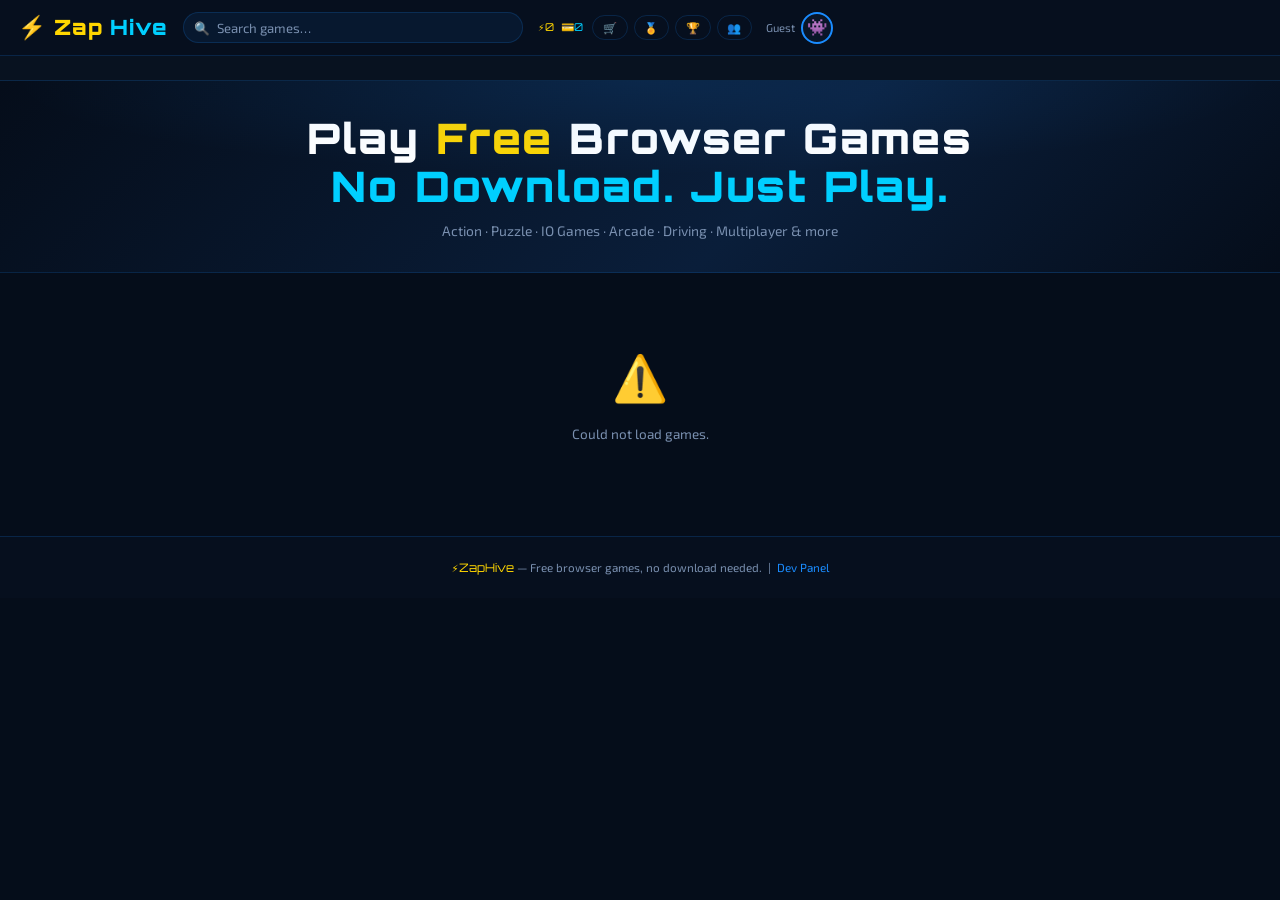
<file: index.html>
<!DOCTYPE html>
<html lang="en">
<head>
  <meta charset="UTF-8">
  <meta name="viewport" content="width=device-width, initial-scale=1.0">
  <meta name="description" content="ZapHive — Play free browser games.">
  <title>ZapHive — Free Browser Games</title>
  <link rel="stylesheet" href="style.css">
  <link rel="icon" href="data:image/svg+xml,<svg xmlns='http://www.w3.org/2000/svg' viewBox='0 0 100 100'><text y='.9em' font-size='90'>⚡</text></svg>">
</head>
<body>

  <nav id="top-nav">
    <div class="nav-logo">
      <span class="lightning">⚡</span>
      <span class="zap">Zap</span><span class="hive">Hive</span>
    </div>
    <div class="nav-search">
      <span class="search-icon">🔍</span>
      <input type="search" id="search-input" placeholder="Search games…" autocomplete="off" spellcheck="false">
    </div>
    <div style="display:flex;align-items:center;gap:0.4rem;flex-shrink:0">
      <!-- Currency -->
      <div id="nav-currency" style="display:flex;align-items:center;gap:0.5rem;margin-right:0.2rem">
        <span style="font-size:0.72rem;color:var(--accent-yellow);font-family:var(--font-display);white-space:nowrap">⚡<span id="nav-zap">0</span></span>
        <span style="font-size:0.72rem;color:#00cfff;font-family:var(--font-display);white-space:nowrap">💳<span id="nav-credits">0</span></span>
      </div>
      <!-- Store -->
      <button title="Store" onclick="if(window.ZapHiveCosmetics)window.ZapHiveCosmetics.openStore()"
        style="background:transparent;border:1px solid var(--border);border-radius:20px;color:var(--text-muted);font-size:0.75rem;padding:0.3rem 0.65rem;cursor:pointer;transition:all 0.18s"
        onmouseenter="this.style.borderColor='#00cfff';this.style.color='#00cfff'"
        onmouseleave="this.style.borderColor='var(--border)';this.style.color='var(--text-muted)'">🛒</button>
      <!-- Season LB -->
      <button title="Season Leaderboard" onclick="if(window.ZapHiveEvents)window.ZapHiveEvents.openSeasonLeaderboard()"
        style="background:transparent;border:1px solid var(--border);border-radius:20px;color:var(--text-muted);font-size:0.75rem;padding:0.3rem 0.65rem;cursor:pointer;transition:all 0.18s"
        onmouseenter="this.style.borderColor='var(--accent-yellow)';this.style.color='var(--accent-yellow)'"
        onmouseleave="this.style.borderColor='var(--border)';this.style.color='var(--text-muted)'">🏅</button>
      <!-- Leaderboard -->
      <button id="nav-lb-btn" title="Leaderboard" onclick="openLeaderboard()"
        style="background:transparent;border:1px solid var(--border);border-radius:20px;color:var(--text-muted);font-size:0.75rem;padding:0.3rem 0.65rem;cursor:pointer;transition:all 0.18s"
        onmouseenter="this.style.borderColor='var(--accent-yellow)';this.style.color='var(--accent-yellow)'"
        onmouseleave="this.style.borderColor='var(--border)';this.style.color='var(--text-muted)'">🏆</button>
      <!-- Friends -->
      <button id="nav-friends-btn" title="Friends" onclick="handleFriendsClick()"
        style="background:transparent;border:1px solid var(--border);border-radius:20px;color:var(--text-muted);font-size:0.75rem;padding:0.3rem 0.65rem;cursor:pointer;transition:all 0.18s"
        onmouseenter="this.style.borderColor='var(--accent-cyan)';this.style.color='var(--accent-cyan)'"
        onmouseleave="this.style.borderColor='var(--border)';this.style.color='var(--text-muted)'">👥</button>
      <!-- User -->
      <div id="nav-user-wrap" style="display:flex;align-items:center"></div>
    </div>
  </nav>

  <div id="cat-bar"><ul id="cat-list"></ul></div>

  <!-- Hero (replaced by event banner if event is active) -->
  <header id="hero">
    <h1>Play <span class="accent-y">Free</span> Browser Games<br><span class="accent-b">No Download. Just Play.</span></h1>
    <p>Action · Puzzle · IO Games · Arcade · Driving · Multiplayer &amp; more</p>
  </header>

  <main id="main-content">
    <div class="empty-state"><div class="icon">⚡</div><p>Loading games…</p></div>
  </main>

  <footer>
    <p><span class="logo-text">⚡ZapHive</span> — Free browser games, no download needed. &nbsp;|&nbsp; <a href="developer.html">Dev Panel</a></p>
  </footer>

  <!-- Leaderboard modal -->
  <div id="zh-leaderboard-modal" class="zh-hidden" style="position:fixed;inset:0;background:rgba(5,13,26,0.88);z-index:500;display:flex;align-items:center;justify-content:center;padding:1rem">
    <div style="background:var(--bg-card);border:1px solid var(--accent-blue);border-radius:12px;padding:1.5rem;max-width:360px;width:100%;max-height:85vh;overflow-y:auto">
      <div style="display:flex;justify-content:space-between;align-items:center;margin-bottom:1.2rem">
        <span style="font-family:var(--font-display);font-size:0.9rem;color:var(--accent-yellow)">🏆 LEADERBOARD</span>
        <button onclick="document.getElementById('zh-leaderboard-modal').classList.add('zh-hidden')" style="background:transparent;border:none;color:var(--text-muted);font-size:1.1rem;cursor:pointer">✕</button>
      </div>
      <div id="lb-content"><div style="text-align:center;color:var(--text-muted);padding:1.5rem">Loading…</div></div>
    </div>
  </div>

  <script src="auth.js"></script>
  <script src="cosmetics.js"></script>
  <script src="events.js"></script>
  <script src="friends.js"></script>
  <script src="main.js"></script>
  <script>
    function handleFriendsClick(){
      if(window.innerWidth<=768){ window.location.href='friends.html'; }
      else { if(window.ZapHiveFriends) window.ZapHiveFriends.openFriends(); else window.location.href='friends.html'; }
    }

    async function openLeaderboard(){
      const modal=document.getElementById('zh-leaderboard-modal');
      modal.classList.remove('zh-hidden');
      const DB_URL='https://zaphive-736c0-default-rtdb.firebaseio.com';
      const lbContent=document.getElementById('lb-content');
      lbContent.innerHTML='<div style="text-align:center;color:var(--text-muted);padding:1.5rem">Loading…</div>';
      modal.addEventListener('click',e=>{ if(e.target===modal) modal.classList.add('zh-hidden'); },{once:true});
      try{
        const res=await fetch(DB_URL+'/users.json');
        const users=await res.json();
        if(!users){lbContent.innerHTML='<div style="text-align:center;color:var(--text-muted)">No players yet.</div>';return;}
        const sorted=Object.values(users).filter(u=>!u.isGuest).sort((a,b)=>(b.zap||0)-(a.zap||0)).slice(0,10);
        const auth=window.ZapHiveAuth;
        const currentUser=auth?auth.getCurrentUser():null;
        const medals=['🥇','🥈','🥉'];
        lbContent.innerHTML='';
        if(!sorted.length){lbContent.innerHTML='<div style="text-align:center;color:var(--text-muted)">No players yet.</div>';return;}
        sorted.forEach((u,i)=>{
          const isMe=currentUser&&u.uid===currentUser.uid;
          const role=u.role||'user';
          const roleMeta=auth?auth.ROLE_META[role]:null;
          const ringColor=(roleMeta&&roleMeta.color)||'var(--accent-blue)';
          const avatarInner=u.avatarType==='image'?`<img src="${u.avatar}" style="width:36px;height:36px;object-fit:cover;border-radius:50%">`:`<span style="font-size:1.3rem">${u.avatar||'👾'}</span>`;
          const div=document.createElement('div');
          div.style.cssText=`display:flex;align-items:center;gap:0.7rem;padding:0.65rem;border-radius:8px;margin-bottom:0.4rem;background:${isMe?'rgba(26,140,255,0.1)':'var(--bg-section)'};border:1px solid ${isMe?'var(--accent-blue)':'var(--border)'}`;
          div.innerHTML=`
            <div style="width:24px;text-align:center;font-size:${i<3?'1.1rem':'0.82rem'};font-weight:700;flex-shrink:0">${i<3?medals[i]:i+1}</div>
            <div style="width:36px;height:36px;border-radius:50%;border:2.5px solid ${ringColor};display:flex;align-items:center;justify-content:center;background:var(--bg-section);overflow:hidden;flex-shrink:0">${avatarInner}</div>
            <div style="flex:1;min-width:0">
              <div style="font-size:0.82rem;font-weight:700;color:${isMe?'var(--accent-cyan)':'var(--text-white)'};overflow:hidden;text-overflow:ellipsis;white-space:nowrap">${u.username||'?'}${isMe?' (You)':''}</div>
              <div style="font-size:0.68rem;color:var(--text-muted)">Level ${u.level||1}${roleMeta&&roleMeta.label?' · '+roleMeta.label:''}</div>
            </div>
            <div style="text-align:right;flex-shrink:0">
              <div style="font-family:var(--font-display);font-size:0.82rem;color:var(--accent-yellow)">⚡${u.zap||0}</div>
              <div style="font-size:0.65rem;color:var(--text-muted)">ZAP</div>
            </div>`;
          lbContent.appendChild(div);
        });
      }catch(e){lbContent.innerHTML='<div style="text-align:center;color:var(--text-muted)">Could not load.</div>';}
    }
  </script>
</body>
</html>
</file>
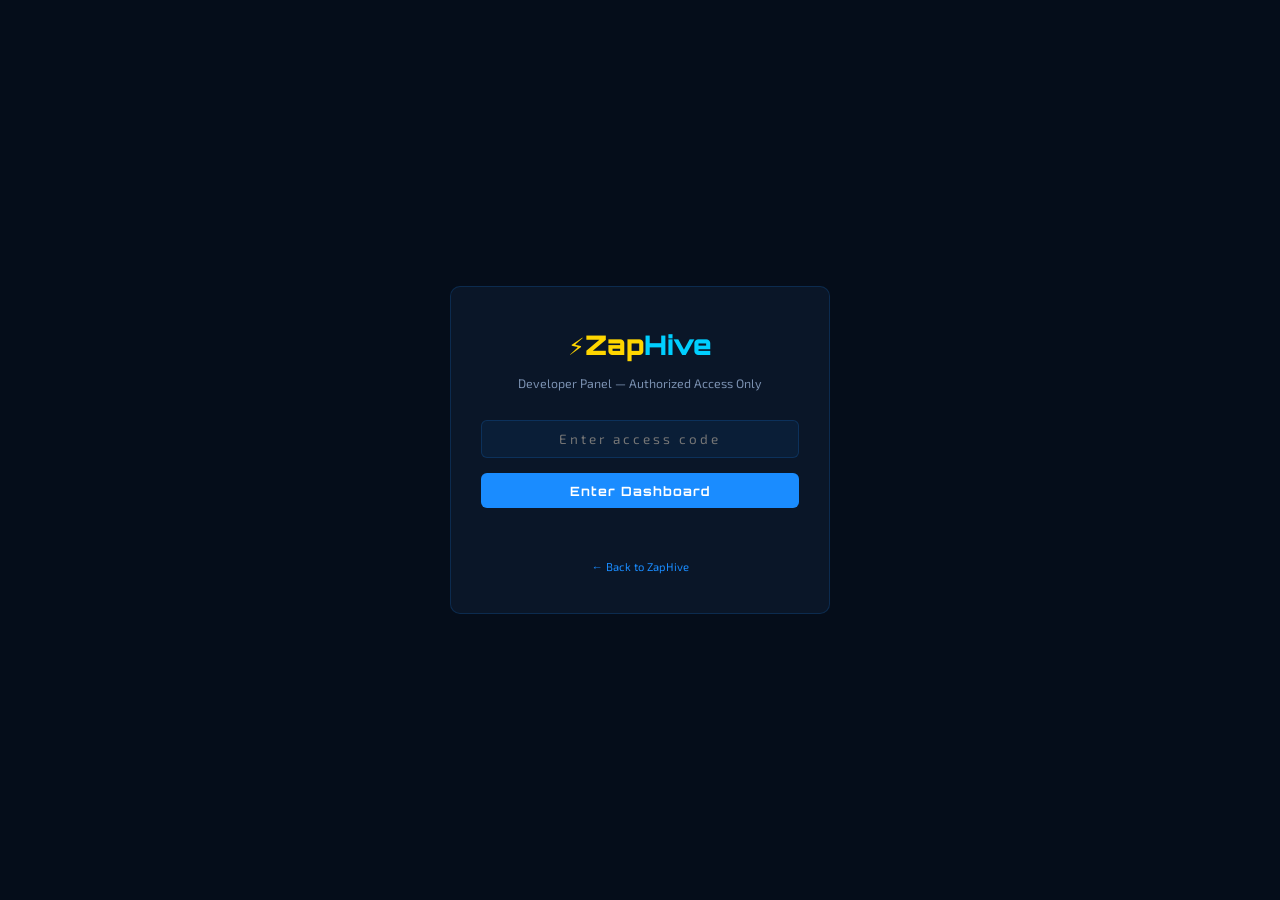
<file: developer.html>
<!DOCTYPE html>
<html lang="en">
<head>
  <meta charset="UTF-8">
  <meta name="viewport" content="width=device-width, initial-scale=1.0">
  <title>ZapHive — Developer Panel</title>
  <link rel="stylesheet" href="style.css">
  <link rel="icon" href="data:image/svg+xml,<svg xmlns='http://www.w3.org/2000/svg' viewBox='0 0 100 100'><text y='.9em' font-size='90'>⚡</text></svg>">
  <meta name="robots" content="noindex, nofollow">
</head>
<body id="dev-body">

  <!-- ACCESS GATE -->
  <div id="access-gate">
    <div class="gate-box">
      <div class="gate-logo"><span class="zap">⚡Zap</span><span class="hive">Hive</span></div>
      <p class="gate-sub">Developer Panel — Authorized Access Only</p>
      <form id="code-form" action="javascript:void(0)" novalidate>
        <input type="password" id="code-input" class="gate-input" placeholder="Enter access code" autocomplete="off" maxlength="20">
        <button type="submit" class="gate-btn">Enter Dashboard</button>
        <div id="gate-error" class="gate-error"></div>
      </form>
      <p style="margin-top:1.5rem;font-size:0.75rem;color:var(--text-muted)">
        <a href="index.html" style="color:var(--accent-blue)">← Back to ZapHive</a>
      </p>
    </div>
  </div>

  <!-- DEV DASHBOARD -->
  <div id="dev-dashboard" class="zh-hidden">

    <nav style="background:var(--bg-nav);border-bottom:1px solid var(--border);padding:0 1.2rem;height:52px;display:flex;align-items:center;gap:1rem">
      <div class="nav-logo"><span class="lightning">⚡</span><span class="zap">Zap</span><span class="hive">Hive</span></div>
      <span style="font-size:0.78rem;color:var(--text-muted);font-family:var(--font-display);letter-spacing:1px">DEV PANEL</span>
      <div style="flex:1"></div>
      <a href="index.html" style="color:var(--text-muted);font-size:0.78rem;margin-right:0.5rem">← Site</a>
      <button id="logout-btn" class="logout-btn">Logout</button>
    </nav>

    <div id="dev-dashboard-inner">

      <div class="dev-header"><h1 id="dev-title-trigger" style="cursor:default;user-select:none">🛠 Developer Dashboard</h1></div>

      <!-- Stats -->
      <div class="stats-row">
        <div class="stat-card"><div class="s-val" id="stat-total">0</div><div class="s-label">Total Games</div></div>
        <div class="stat-card"><div class="s-val" id="stat-published">0</div><div class="s-label">Published</div></div>
        <div class="stat-card"><div class="s-val" id="stat-dev">0</div><div class="s-label">In Development</div></div>
        <div class="stat-card"><div class="s-val" id="stat-plays">0</div><div class="s-label">Total Plays</div></div>
      </div>

      <div class="dev-panels">

        <!-- UPLOAD PANEL -->
        <div class="panel">
          <h2>⬆ Upload New Game</h2>
          <form id="upload-form" action="javascript:void(0)" novalidate>

            <div class="field">
              <label>Game Title *</label>
              <input type="text" id="upload-title" placeholder="e.g. Space Shooter" maxlength="80">
            </div>

            <div class="field">
              <label>Game Logo (from your PC)</label>
              <div class="logo-upload-wrap">
                <div class="logo-preview" id="upload-logo-preview">🎮</div>
                <div>
                  <label class="logo-upload-btn" for="upload-logo-file">📁 Choose Image</label>
                  <input type="file" id="upload-logo-file" accept="image/*" style="display:none">
                  <div style="font-size:0.7rem;color:var(--text-muted);margin-top:0.3rem">PNG, JPG, GIF (max 1MB)</div>
                </div>
              </div>
              <!-- Hidden: stores base64 or URL -->
              <input type="hidden" id="upload-logo-data">
            </div>

            <div class="field">
              <label>Description</label>
              <textarea id="upload-desc" rows="2" placeholder="Short description…" maxlength="400"></textarea>
            </div>

            <div class="field">
              <label>Embed URL or iframe Code *</label>
              <textarea id="upload-embed" rows="2" placeholder="https://game-url.com/" maxlength="2000"></textarea>
            </div>

            <div class="field">
              <label>Controls (one per line: Key - Action)</label>
              <textarea id="upload-controls" rows="3" placeholder="WASD - Move&#10;Space - Jump&#10;E - Interact" maxlength="600"></textarea>
            </div>

            <div class="field">
              <label>Category *</label>
              <select id="upload-category">
                <option value="">Select category…</option>
                <option>Action</option><option>Driving</option><option>Multiplayer</option>
                <option>Puzzle</option><option>Arcade</option><option>IO Games</option><option>New Games</option>
              </select>
            </div>

            <div class="field">
              <label>Status</label>
              <select id="upload-status">
                <option value="Published">Published</option>
                <option value="In Development">In Development</option>
              </select>
            </div>

            <!-- Game DNA -->
            <div style="border-top:1px solid var(--border);margin:1rem 0;padding-top:1rem">
              <div style="font-size:0.75rem;color:var(--accent-cyan);font-weight:700;text-transform:uppercase;letter-spacing:0.5px;margin-bottom:0.7rem">🧬 Game DNA (0–100)</div>
              <div style="display:grid;grid-template-columns:1fr 1fr;gap:0.6rem">
                <div class="field"><label>Speed</label><input type="number" id="upload-dna-speed" min="0" max="100" placeholder="0–100"></div>
                <div class="field"><label>Strategy</label><input type="number" id="upload-dna-strategy" min="0" max="100" placeholder="0–100"></div>
                <div class="field"><label>Skill</label><input type="number" id="upload-dna-skill" min="0" max="100" placeholder="0–100"></div>
                <div class="field"><label>Fun</label><input type="number" id="upload-dna-fun" min="0" max="100" placeholder="0–100"></div>
              </div>
            </div>
            <div class="form-actions">
              <button type="submit" class="btn-primary">⬆ Upload Game</button>
              <button type="button" id="preview-btn" class="btn-secondary">👁 Preview</button>
            </div>
          </form>
        </div>

        <!-- MANAGE PANEL -->
        <div class="panel">
          <h2>📋 Manage Games</h2>
          <div id="mgmt-list" class="game-mgmt-list"></div>
        </div>

      </div>
    </div>
  </div>

  <!-- EDIT MODAL -->
  <div id="edit-modal" class="zh-hidden">
    <div class="modal-box">
      <h3>✏️ Edit Game</h3>
      <form id="edit-form" action="javascript:void(0)" novalidate>

        <div class="field">
          <label>Game Title *</label>
          <input type="text" id="edit-title" maxlength="80">
        </div>

        <div class="field">
          <label>Game Logo (from your PC or current)</label>
          <div class="logo-upload-wrap">
            <div class="logo-preview" id="edit-logo-preview">🎮</div>
            <div>
              <label class="logo-upload-btn" for="edit-logo-file">📁 Change Image</label>
              <input type="file" id="edit-logo-file" accept="image/*" style="display:none">
            </div>
          </div>
          <input type="hidden" id="edit-logo-data">
        </div>

        <div class="field">
          <label>Description</label>
          <textarea id="edit-desc" rows="2" maxlength="400"></textarea>
        </div>

        <div class="field">
          <label>Embed URL / iframe Code</label>
          <textarea id="edit-embed" rows="2" maxlength="2000"></textarea>
        </div>

        <div class="field">
          <label>Controls (one per line: Key - Action)</label>
          <textarea id="edit-controls" rows="3" maxlength="600"></textarea>
        </div>

        <div class="field">
          <label>Category *</label>
          <select id="edit-category">
            <option value="">Select category…</option>
            <option>Action</option><option>Driving</option><option>Multiplayer</option>
            <option>Puzzle</option><option>Arcade</option><option>IO Games</option><option>New Games</option>
          </select>
        </div>

        <div class="field">
          <label>Status</label>
          <select id="edit-status">
            <option value="Published">Published</option>
            <option value="In Development">In Development</option>
          </select>
        </div>

        <!-- Manual Tags -->
        <div style="border-top:1px solid var(--border);margin:1rem 0;padding-top:1rem">
          <div style="font-size:0.75rem;color:var(--accent-cyan);font-weight:700;text-transform:uppercase;letter-spacing:0.5px;margin-bottom:0.7rem">🏷️ Manual Tags (override auto)</div>
          <div style="display:grid;grid-template-columns:1fr 1fr;gap:0.5rem">
            <label style="display:flex;align-items:center;gap:0.5rem;font-size:0.8rem;color:var(--text-white);cursor:pointer">
              <input type="checkbox" id="tag-hot" style="accent-color:#ff4d00">
              <span style="color:#ff4d00">🔥 Hot</span>
            </label>
            <label style="display:flex;align-items:center;gap:0.5rem;font-size:0.8rem;color:var(--text-white);cursor:pointer">
              <input type="checkbox" id="tag-likes" style="accent-color:#e91e8c">
              <span style="color:#e91e8c">❤️ Liked</span>
            </label>
            <label style="display:flex;align-items:center;gap:0.5rem;font-size:0.8rem;color:var(--text-white);cursor:pointer">
              <input type="checkbox" id="tag-new" style="accent-color:#00c853">
              <span style="color:#00c853">✨ New</span>
            </label>
            <label style="display:flex;align-items:center;gap:0.5rem;font-size:0.8rem;color:var(--text-white);cursor:pointer">
              <input type="checkbox" id="tag-updated" style="accent-color:#7c4dff">
              <span style="color:#7c4dff">🔄 Updated</span>
            </label>
          </div>
          <div style="font-size:0.68rem;color:var(--text-muted);margin-top:0.4rem">Note: Updated tag auto-sets when embed URL changes.</div>
        </div>

        <!-- Patch note section -->
        <div style="border-top:1px solid var(--border);margin:1rem 0;padding-top:1rem">
          <div style="font-size:0.75rem;color:var(--accent-cyan);font-weight:700;text-transform:uppercase;letter-spacing:0.5px;margin-bottom:0.7rem">📋 Add Patch Note</div>
          <div class="field">
            <label>Version (e.g. v1.1)</label>
            <input type="text" id="edit-patch-version" placeholder="v1.1" maxlength="20">
          </div>
          <div class="field">
            <label>Patch Notes</label>
            <textarea id="edit-patch-notes" rows="2" placeholder="What changed in this update…" maxlength="500"></textarea>
          </div>
        </div>

        <div class="form-actions">
          <button type="submit" class="btn-primary">💾 Save Changes</button>
          <button type="button" id="edit-close" class="btn-secondary">Cancel</button>
        </div>
      </form>
    </div>
  </div>

  <!-- GAME STATS MODAL -->
  <div id="stats-modal" class="zh-hidden" style="position:fixed;inset:0;background:rgba(5,13,26,0.9);z-index:300;display:flex;align-items:center;justify-content:center;padding:1rem">
    <div style="background:var(--bg-card);border:1px solid var(--accent-blue);border-radius:12px;padding:1.5rem;max-width:480px;width:100%;max-height:88vh;overflow-y:auto">
      <div style="display:flex;justify-content:space-between;align-items:center;margin-bottom:1.2rem">
        <span style="font-family:var(--font-display);font-size:0.85rem;color:var(--accent-cyan)">📊 GAME STATS</span>
        <button onclick="document.getElementById('stats-modal').classList.add('zh-hidden')" style="background:transparent;border:none;color:var(--text-muted);font-size:1.1rem;cursor:pointer">✕</button>
      </div>
      <div id="stats-modal-content"></div>
    </div>
  </div>

  <!-- TOAST -->
  <div id="dev-toast" class="zh-hidden"></div>

  <!-- Role management panel (appended to dev dashboard inner) -->
  <script>
  async function assignRoleFromPanel() {
    const DB_URL = 'https://zaphive-736c0-default-rtdb.firebaseio.com';
    const username = document.getElementById('role-username').value.trim();
    const role     = document.getElementById('role-select').value;
    const resultEl = document.getElementById('role-result');
    if (!username) { resultEl.style.color='#ff4d6d'; resultEl.textContent='Enter a username.'; return; }
    resultEl.style.color='var(--text-muted)'; resultEl.textContent='Looking up user…';
    try {
      const r = await fetch(DB_URL+'/usernames/'+username.toLowerCase()+'.json');
      const uid = await r.json();
      if (!uid) { resultEl.style.color='#ff4d6d'; resultEl.textContent='User not found.'; return; }
      await fetch(DB_URL+'/users/'+uid+'/role.json', { method:'PUT', headers:{'Content-Type':'application/json'}, body:JSON.stringify(role) });
      resultEl.style.color='#00c853'; resultEl.textContent='✓ '+username+' is now '+role+'!';
      document.getElementById('role-username').value='';
    } catch(e) { resultEl.style.color='#ff4d6d'; resultEl.textContent='Error. Check connection.'; }
  }
  </script>
  <script src="dev.js"></script>
  <script src="dev-extras.js"></script>
  <script>
  // ── Easter egg: click title 10 times to set dev role ──
  (function(){
    const DB_URL = 'https://zaphive-736c0-default-rtdb.firebaseio.com';
    const SECRET_CODE = 'CLUMZY_GOJO';
    const DEV_USER_ID = 'CLUMZY_DEV_UID_001';
    let clicks = 0, timer = null;

    const trigger = document.getElementById('dev-title-trigger');
    if (!trigger) return;

    trigger.addEventListener('click', function(){
      clicks++;
      clearTimeout(timer);
      // Reset if no click within 2 seconds
      timer = setTimeout(() => { clicks = 0; }, 2000);

      if (clicks >= 10) {
        clicks = 0;
        clearTimeout(timer);
        const entered = prompt('🔐 Enter secret code:');
        if (!entered) return;
        if (entered.trim() === SECRET_CODE) {
          applyDevRole();
        } else {
          alert('❌ Incorrect code.');
        }
      }
    });

    async function applyDevRole() {
      // Get current logged-in user from session
      let session = null;
      try { session = JSON.parse(localStorage.getItem('zh_user')); } catch(e) {}
      if (!session || session.isGuest) {
        alert('❌ You must be logged in first!');
        return;
      }

      try {
        // Set role to dev in Firebase
        await fetch(DB_URL + '/users/' + session.uid + '/role.json', {
          method: 'PUT',
          headers: { 'Content-Type': 'application/json' },
          body: JSON.stringify('dev')
        });
        // Update username mapping so dev userId is linked
        await fetch(DB_URL + '/usernames/' + session.username.toLowerCase() + '.json', {
          method: 'PUT',
          headers: { 'Content-Type': 'application/json' },
          body: JSON.stringify(session.uid)
        });
        // Update local session
        session.role = 'dev';
        localStorage.setItem('zh_user', JSON.stringify(session));
        alert('✅ Dev role granted to ' + session.username + '! Reload the page.');
      } catch(e) {
        alert('❌ Failed to set dev role. Check your connection.');
      }
    }
  })();
  </script>
</body>
</html>
</file>
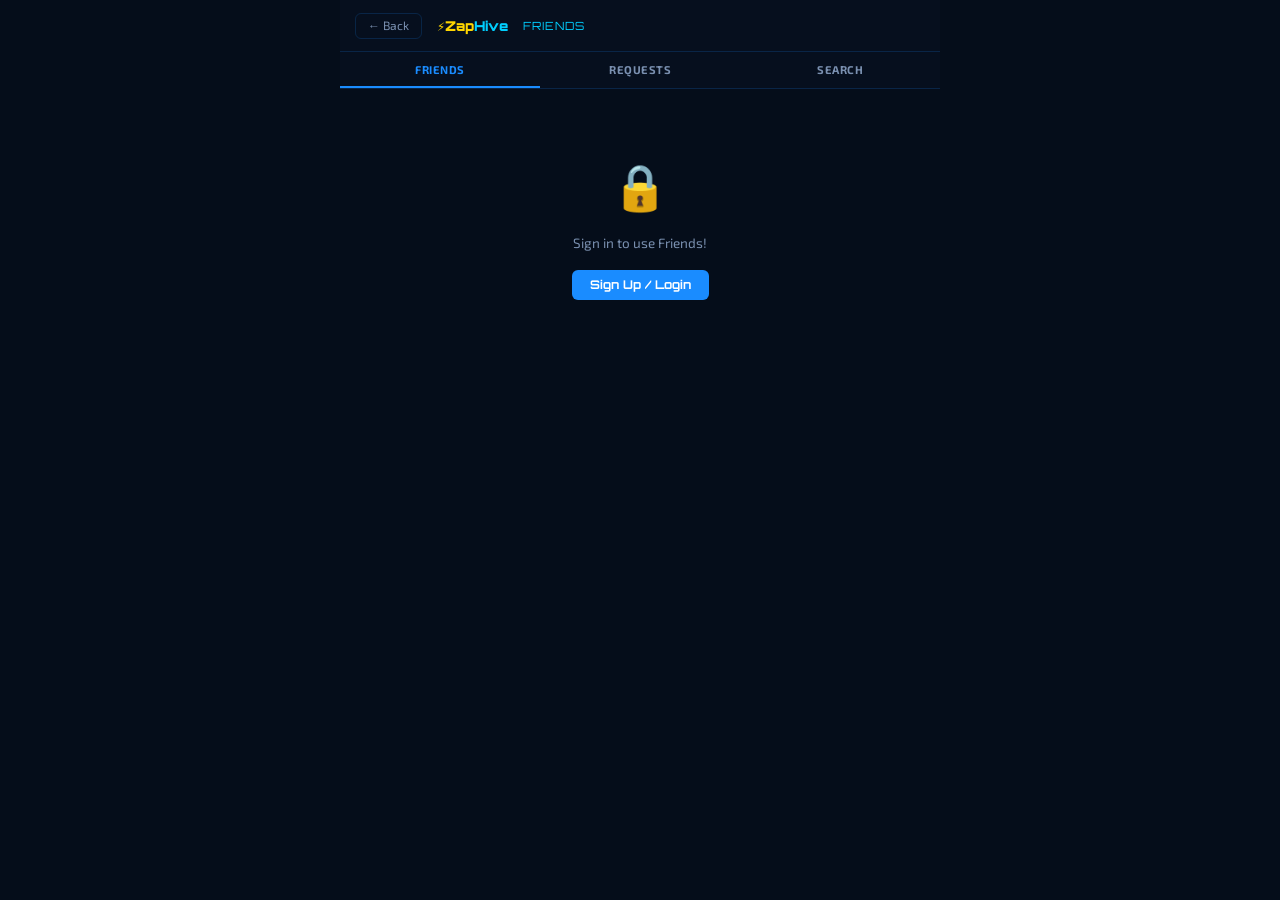
<file: friends.html>
<!DOCTYPE html>
<html lang="en">
<head>
  <meta charset="UTF-8">
  <meta name="viewport" content="width=device-width, initial-scale=1.0">
  <title>ZapHive — Friends</title>
  <link rel="stylesheet" href="style.css">
  <link rel="icon" href="data:image/svg+xml,<svg xmlns='http://www.w3.org/2000/svg' viewBox='0 0 100 100'><text y='.9em' font-size='90'>⚡</text></svg>">
  <style>
    body { background: var(--bg-primary); }
    #friends-page { max-width: 600px; margin: 0 auto; padding: 0; min-height: 100vh; display: flex; flex-direction: column; }
    .fp-nav { background: var(--bg-nav); border-bottom: 1px solid var(--border); padding: 0 1rem; height: 52px; display: flex; align-items: center; gap: 1rem; }
    .fp-tabs { display: flex; border-bottom: 1px solid var(--border); background: var(--bg-nav); flex-shrink: 0; }
    .fp-tab { flex: 1; padding: 0.7rem; font-size: 0.75rem; font-weight: 700; background: transparent; border: none; border-bottom: 2px solid transparent; color: var(--text-muted); cursor: pointer; text-transform: uppercase; letter-spacing: 0.5px; transition: all 0.18s; }
    .fp-tab.active { border-bottom-color: var(--accent-blue); color: var(--accent-blue); }
    .fp-body { flex: 1; padding: 1rem; overflow-y: auto; }
    .friend-item { display: flex; align-items: center; gap: 0.8rem; padding: 0.8rem; border-radius: 10px; margin-bottom: 0.5rem; background: var(--bg-card); border: 1px solid var(--border); }
    .friend-actions { display: flex; gap: 0.4rem; flex-shrink: 0; }
    .fa-btn { background: transparent; border: 1px solid var(--border); border-radius: 6px; font-size: 0.75rem; padding: 0.3rem 0.6rem; cursor: pointer; transition: all 0.18s; }
    .fa-btn.chat  { color: var(--accent-blue);  border-color: rgba(26,140,255,0.3); }
    .fa-btn.block { color: #ff4d6d;              border-color: rgba(255,77,109,0.3); }
    .fa-btn.add   { background: var(--accent-blue); color: #fff; border-color: var(--accent-blue); }
    .fa-btn.accept{ background: var(--accent-blue); color: #fff; border-color: var(--accent-blue); }
    .fa-btn.decline{ color: #ff4d6d; border-color: rgba(255,77,109,0.3); }
    .search-box { width: 100%; background: rgba(26,140,255,0.07); border: 1px solid var(--border); border-radius: 20px; padding: 0.55rem 1rem; color: var(--text-white); font-size: 0.88rem; margin-bottom: 1rem; outline: none; font-family: var(--font-body); }
    .search-box:focus { border-color: var(--accent-blue); }
    .req-badge { background: #ff4d6d; color: #fff; border-radius: 20px; padding: 0.05rem 0.4rem; font-size: 0.65rem; margin-left: 0.3rem; display: none; }
    /* Chat area */
    #chat-area { flex: 1; display: flex; flex-direction: column; height: calc(100vh - 52px); }
    #chat-header { background: var(--bg-nav); border-bottom: 1px solid var(--border); padding: 0.7rem 1rem; display: flex; align-items: center; gap: 0.7rem; flex-shrink: 0; }
    #chat-messages { flex: 1; overflow-y: auto; padding: 1rem; display: flex; flex-direction: column; gap: 0.5rem; }
    #chat-input-row { padding: 0.7rem 1rem; border-top: 1px solid var(--border); display: flex; gap: 0.5rem; flex-shrink: 0; background: var(--bg-nav); }
    #chat-input-field { flex: 1; background: rgba(26,140,255,0.07); border: 1px solid var(--border); border-radius: 20px; padding: 0.45rem 0.9rem; color: var(--text-white); font-size: 0.85rem; outline: none; font-family: var(--font-body); }
    #chat-input-field:focus { border-color: var(--accent-blue); }
    #chat-send-btn { background: var(--accent-blue); border: none; border-radius: 20px; color: #fff; padding: 0.45rem 1.1rem; font-size: 0.8rem; font-weight: 700; cursor: pointer; font-family: var(--font-display); }
    .msg-bubble { display: flex; flex-direction: column; }
    .msg-text { max-width: 80%; border-radius: 12px; padding: 0.5rem 0.8rem; font-size: 0.85rem; color: #fff; word-break: break-word; }
    .msg-me   .msg-text { background: var(--accent-blue); align-self: flex-end; border-radius: 12px 12px 2px 12px; }
    .msg-them .msg-text { background: var(--bg-section); border: 1px solid var(--border); align-self: flex-start; border-radius: 12px 12px 12px 2px; }
    .msg-time { font-size: 0.62rem; color: var(--text-muted); margin-top: 0.15rem; }
    .msg-me   { align-items: flex-end; }
    .msg-them { align-items: flex-start; }
    /* Online status ring */
    .status-ring { border-radius: 50%; display: flex; align-items: center; justify-content: center; flex-shrink: 0; font-size: 1.1rem; }
    .empty-msg { text-align: center; padding: 3rem 1rem; color: var(--text-muted); font-size: 0.9rem; }
    .empty-msg .icon { font-size: 3rem; margin-bottom: 0.8rem; }
  </style>
</head>
<body>
<div id="friends-page">

  <!-- Top nav -->
  <div class="fp-nav">
    <button onclick="window.location.href='index.html'" style="background:transparent;border:1px solid var(--border);border-radius:6px;color:var(--text-muted);padding:0.3rem 0.8rem;font-size:0.8rem;cursor:pointer;display:flex;align-items:center;gap:0.3rem">← Back</button>
    <span style="font-family:var(--font-display);font-size:0.9rem;font-weight:900"><span style="color:var(--accent-yellow)">⚡Zap</span><span style="color:var(--accent-cyan)">Hive</span></span>
    <span style="font-family:var(--font-display);font-size:0.75rem;color:var(--accent-cyan);letter-spacing:1px">FRIENDS</span>
  </div>

  <!-- Friends content (shown when not in chat) -->
  <div id="friends-content" style="display:flex;flex-direction:column;flex:1;overflow:hidden">
    <!-- Tabs -->
    <div class="fp-tabs">
      <button class="fp-tab active" data-tab="friends" onclick="switchTab('friends')">Friends</button>
      <button class="fp-tab" data-tab="requests" onclick="switchTab('requests')">Requests <span class="req-badge" id="req-badge">0</span></button>
      <button class="fp-tab" data-tab="search" onclick="switchTab('search')">Search</button>
    </div>
    <div class="fp-body" id="fp-body"></div>
  </div>

  <!-- Chat view (hidden by default) -->
  <div id="chat-area" style="display:none">
    <div id="chat-header">
      <button onclick="closeChat()" style="background:transparent;border:none;color:var(--text-muted);font-size:1.1rem;cursor:pointer;padding:0.2rem 0.5rem">←</button>
      <div id="chat-header-info" style="flex:1;font-size:0.88rem;font-weight:700;color:var(--text-white)"></div>
    </div>
    <div id="chat-messages"></div>
    <div id="chat-input-row">
      <input type="text" id="chat-input-field" placeholder="Message…" maxlength="200" onkeydown="if(event.key==='Enter')sendMessage()">
      <button id="chat-send-btn" onclick="sendMessage()">Send</button>
    </div>
  </div>

</div>

<script src="auth.js"></script>
<script>
(function(){
  'use strict';
  const DB_URL='https://zaphive-736c0-default-rtdb.firebaseio.com';
  let activeChatUid=null, activeChatName='', chatPoll=null;
  let currentTab='friends';

  function esc(s){return String(s).replace(/&/g,'&amp;').replace(/</g,'&lt;').replace(/>/g,'&gt;').replace(/"/g,'&quot;');}
  function now(){return Date.now();}
  async function dbGet(p){try{const r=await fetch(DB_URL+p+'.json');return await r.json();}catch(e){return null;}}
  async function dbSet(p,d){try{await fetch(DB_URL+p+'.json',{method:'PUT',headers:{'Content-Type':'application/json'},body:JSON.stringify(d)});}catch(e){}}
  async function dbDelete(p){try{await fetch(DB_URL+p+'.json',{method:'DELETE'});}catch(e){}}

  function getUser(){return window.ZapHiveAuth?window.ZapHiveAuth.getCurrentUser():null;}

  function statusColor(s){return s==='playing'?'#1a8cff':s==='online'?'#00c853':'#555';}
  function statusLabel(s){return s==='playing'?'🎮 Playing':s==='online'?'🟢 Online':'⚫ Offline';}
  function isOnline(ls){return ls&&(now()-ls)<65000;}

  function avatarDiv(avatar,avatarType,size,status){
    const ring=statusColor(status);
    const inner=avatarType==='image'?`<img src="${esc(avatar)}" style="width:${size}px;height:${size}px;object-fit:cover;border-radius:50%">`:
      `<span style="font-size:${Math.floor(size*0.6)}px;line-height:1">${avatar||'👾'}</span>`;
    return `<div class="status-ring" style="width:${size}px;height:${size}px;border:2.5px solid ${ring};background:var(--bg-section)">${inner}</div>`;
  }

  // ── Tab switching ──────────────────────────────
  window.switchTab=function(tab){
    currentTab=tab;
    document.querySelectorAll('.fp-tab').forEach(b=>{b.classList.remove('active');});
    document.querySelector(`.fp-tab[data-tab="${tab}"]`)?.classList.add('active');
    loadTab(tab);
  };

  async function loadTab(tab){
    const body=document.getElementById('fp-body');
    const user=getUser();
    if(!user||user.isGuest){
      body.innerHTML=`<div class="empty-msg"><div class="icon">🔒</div><p>Sign in to use Friends!</p><button onclick="if(window.ZapHiveAuth)window.ZapHiveAuth.openAuth()" style="margin-top:1rem;background:var(--accent-blue);color:#fff;border:none;border-radius:6px;padding:0.5rem 1.2rem;font-family:var(--font-display);font-size:0.8rem;font-weight:700;cursor:pointer">Sign Up / Login</button></div>`;
      return;
    }

    if(tab==='friends'){
      body.innerHTML='<div style="color:var(--text-muted);text-align:center;padding:1rem;font-size:0.82rem">Loading…</div>';
      const fd=await dbGet('/friends/'+user.uid);
      const friends=fd?Object.values(fd).filter(f=>f.status==='accepted'):[];
      if(!friends.length){body.innerHTML='<div class="empty-msg"><div class="icon">👥</div><p>No friends yet.<br>Search for players to add!</p></div>';return;}
      body.innerHTML='';
      for(const f of friends){
        const pr=await dbGet('/presence/'+f.uid);
        const online=pr&&isOnline(pr.lastSeen);
        const status=online?(pr.status||'online'):'offline';
        const div=document.createElement('div');div.className='friend-item';
        div.innerHTML=`
          ${avatarDiv(f.avatar||'👾',f.avatarType||'preset',44,status)}
          <div style="flex:1;min-width:0">
            <div style="font-size:0.88rem;font-weight:700;color:var(--text-white);overflow:hidden;text-overflow:ellipsis;white-space:nowrap">${esc(f.username)}</div>
            <div style="font-size:0.72rem;color:var(--text-muted)">${statusLabel(status)}${status==='playing'&&pr?.gameTitle?' · '+esc(pr.gameTitle):''}</div>
          </div>
          <div class="friend-actions">
            <button class="fa-btn chat" onclick="openChat('${f.uid}','${esc(f.username)}','${esc(f.avatar||'👾')}','${f.avatarType||'preset'}')">💬</button>
            <button class="fa-btn block" onclick="blockUser('${f.uid}','${esc(f.username)}')">🚫</button>
          </div>`;
        body.appendChild(div);
      }
      checkBadge();

    } else if(tab==='requests'){
      body.innerHTML='<div style="color:var(--text-muted);text-align:center;padding:1rem;font-size:0.82rem">Loading…</div>';
      const inc=await dbGet('/friendRequests/'+user.uid+'/incoming');
      const reqs=inc?Object.values(inc):[];
      if(!reqs.length){body.innerHTML='<div class="empty-msg"><div class="icon">📬</div><p>No pending requests.</p></div>';return;}
      body.innerHTML='';
      reqs.forEach(req=>{
        const div=document.createElement('div');div.className='friend-item';div.id='req-'+req.fromUid;
        div.innerHTML=`
          ${avatarDiv(req.avatar||'👾',req.avatarType||'preset',44,'offline')}
          <div style="flex:1;min-width:0">
            <div style="font-size:0.88rem;font-weight:700;color:var(--text-white)">${esc(req.username)}</div>
            <div style="font-size:0.72rem;color:var(--text-muted)">Friend request</div>
          </div>
          <div class="friend-actions">
            <button class="fa-btn accept" onclick="acceptRequest('${req.fromUid}','${esc(req.username)}','${esc(req.avatar||'👾')}','${req.avatarType||'preset'}')">✓</button>
            <button class="fa-btn decline" onclick="declineRequest('${req.fromUid}')">✗</button>
          </div>`;
        body.appendChild(div);
      });

    } else if(tab==='search'){
      body.innerHTML=`<input type="text" class="search-box" placeholder="Search username…" maxlength="13" oninput="searchPlayers(this.value)" autofocus><div id="search-results"></div>`;
    }
  }

  async function checkBadge(){
    const user=getUser(); if(!user) return;
    const inc=await dbGet('/friendRequests/'+user.uid+'/incoming');
    const count=inc?Object.keys(inc).length:0;
    const badge=document.getElementById('req-badge');
    if(badge){badge.textContent=count;badge.style.display=count>0?'inline':'none';}
  }

  // ── Search ────────────────────────────────────
  window.searchPlayers=async function(q){
    const results=document.getElementById('search-results');
    if(!results||q.trim().length<2){if(results)results.innerHTML='';return;}
    results.innerHTML='<div style="color:var(--text-muted);font-size:0.82rem;text-align:center;padding:0.8rem">Searching…</div>';
    const user=getUser(); if(!user) return;
    const uns=await dbGet('/usernames'); if(!uns){results.innerHTML='<div style="color:var(--text-muted);font-size:0.82rem;text-align:center">No results.</div>';return;}
    const matches=Object.entries(uns).filter(([n])=>n.includes(q.toLowerCase())&&n!==user.username.toLowerCase()).slice(0,8);
    if(!matches.length){results.innerHTML='<div style="color:var(--text-muted);font-size:0.82rem;text-align:center;padding:0.8rem">No players found.</div>';return;}
    results.innerHTML='';
    for(const[,uid] of matches){
      const p=await dbGet('/users/'+uid); if(!p) continue;
      const existing=await dbGet('/friends/'+user.uid+'/'+uid);
      const sent=await dbGet('/friendRequests/'+uid+'/incoming/'+user.uid);
      const blocked=await dbGet('/blocked/'+user.uid+'/'+uid);
      let actionBtn='';
      if(blocked) actionBtn=`<button class="fa-btn" onclick="unblock('${uid}','${esc(p.username)}')" style="color:var(--text-muted)">Unblock</button>`;
      else if(existing&&existing.status==='accepted') actionBtn=`<span style="font-size:0.75rem;color:#00c853;padding:0.3rem 0.6rem">✓ Friends</span>`;
      else if(sent) actionBtn=`<span style="font-size:0.75rem;color:var(--text-muted);padding:0.3rem 0.6rem">Sent</span>`;
      else actionBtn=`<button class="fa-btn add" onclick="sendRequest('${uid}','${esc(p.username)}','${esc(p.avatar||'👾')}','${p.avatarType||'preset'}',this)">+ Add</button>`;
      const div=document.createElement('div');div.className='friend-item';
      div.innerHTML=`${avatarDiv(p.avatar||'👾',p.avatarType||'preset',44,'offline')}<div style="flex:1;min-width:0"><div style="font-size:0.88rem;font-weight:700;color:var(--text-white)">${esc(p.username)}</div><div style="font-size:0.72rem;color:var(--text-muted)">Level ${p.level||1} · ${p.zap||0} ZAP</div></div><div class="friend-actions">${actionBtn}</div>`;
      results.appendChild(div);
    }
  };

  window.sendRequest=async function(toUid,toUsername,toAvatar,toAvatarType,btn){
    const user=getUser(); if(!user) return;
    btn.textContent='…';btn.disabled=true;
    await dbSet('/friendRequests/'+toUid+'/incoming/'+user.uid,{fromUid:user.uid,username:user.username,avatar:user.avatar||'👾',avatarType:user.avatarType||'preset',sentAt:now()});
    await dbSet('/friends/'+user.uid+'/'+toUid,{uid:toUid,username:toUsername,avatar:toAvatar,avatarType:toAvatarType,status:'pending'});
    btn.textContent='Sent';
    showToast('Request sent to '+toUsername+'!');
  };

  window.acceptRequest=async function(fromUid,fromUsername,fromAvatar,fromAvatarType){
    const user=getUser(); if(!user) return;
    await dbSet('/friends/'+user.uid+'/'+fromUid,{uid:fromUid,username:fromUsername,avatar:fromAvatar,avatarType:fromAvatarType,status:'accepted'});
    await dbSet('/friends/'+fromUid+'/'+user.uid,{uid:user.uid,username:user.username,avatar:user.avatar||'👾',avatarType:user.avatarType||'preset',status:'accepted'});
    await dbDelete('/friendRequests/'+user.uid+'/incoming/'+fromUid);
    document.getElementById('req-'+fromUid)?.remove();
    showToast('You and '+fromUsername+' are now friends! 🎉');
    checkBadge();
  };

  window.declineRequest=async function(fromUid){
    const user=getUser(); if(!user) return;
    await dbDelete('/friendRequests/'+user.uid+'/incoming/'+fromUid);
    document.getElementById('req-'+fromUid)?.remove();
  };

  window.blockUser=async function(targetUid,targetUsername){
    const user=getUser(); if(!user) return;
    if(!confirm('Block '+targetUsername+'?')) return;
    await dbSet('/blocked/'+user.uid+'/'+targetUid,{uid:targetUid,username:targetUsername});
    await dbDelete('/friends/'+user.uid+'/'+targetUid);
    await dbDelete('/friends/'+targetUid+'/'+user.uid);
    showToast(targetUsername+' blocked.');
    loadTab('friends');
  };

  window.unblock=async function(targetUid,targetUsername){
    const user=getUser(); if(!user) return;
    await dbDelete('/blocked/'+user.uid+'/'+targetUid);
    showToast(targetUsername+' unblocked.');
    window.searchPlayers(document.querySelector('.search-box')?.value||'');
  };

  // ── Chat ──────────────────────────────────────
  window.openChat=function(friendUid,friendUsername,friendAvatar,friendAvatarType){
    activeChatUid=friendUid; activeChatName=friendUsername;
    document.getElementById('friends-content').style.display='none';
    const chatArea=document.getElementById('chat-area');chatArea.style.display='flex';
    document.getElementById('chat-header-info').innerHTML=`${avatarDiv(friendAvatar,friendAvatarType,32,'online')}<span style="margin-left:0.5rem">${esc(friendUsername)}</span>`;
    loadMessages();
    clearInterval(chatPoll);chatPoll=setInterval(loadMessages,4000);
    document.getElementById('chat-input-field')?.focus();
  };

  function chatKey(a,b){return [a,b].sort().join('_');}

  async function loadMessages(){
    const user=getUser(); if(!user||!activeChatUid) return;
    const key=chatKey(user.uid,activeChatUid);
    const msgs=await dbGet('/chats/'+key);
    const container=document.getElementById('chat-messages'); if(!container) return;
    const arr=msgs?Object.values(msgs).sort((a,b)=>a.ts-b.ts):[];
    const atBottom=container.scrollHeight-container.scrollTop-container.clientHeight<60;
    container.innerHTML=arr.length?'':'<div class="empty-msg"><div class="icon">💬</div><p>Say hi! 👋</p></div>';
    arr.forEach(msg=>{
      const isMe=msg.fromUid===user.uid;
      const div=document.createElement('div');
      div.className='msg-bubble '+(isMe?'msg-me':'msg-them');
      div.innerHTML=`<div class="msg-text">${esc(msg.text)}</div><div class="msg-time">${new Date(msg.ts).toLocaleTimeString([],{hour:'2-digit',minute:'2-digit'})}</div>`;
      container.appendChild(div);
    });
    if(atBottom) container.scrollTop=container.scrollHeight;
  }

  window.sendMessage=async function(){
    const user=getUser(); const input=document.getElementById('chat-input-field');
    if(!user||!activeChatUid||!input) return;
    const text=input.value.trim(); if(!text) return;
    const key=chatKey(user.uid,activeChatUid);
    await dbSet('/chats/'+key+'/m_'+now(),{fromUid:user.uid,fromName:user.username,text,ts:now()});
    input.value=''; await loadMessages();
  };

  window.closeChat=function(){
    activeChatUid=null;activeChatName='';clearInterval(chatPoll);
    document.getElementById('chat-area').style.display='none';
    document.getElementById('friends-content').style.display='flex';
    loadTab(currentTab);
  };

  // ── Toast ─────────────────────────────────────
  function showToast(msg){
    let t=document.getElementById('fp-toast');
    if(!t){t=document.createElement('div');t.id='fp-toast';t.style.cssText='position:fixed;bottom:1.5rem;left:50%;transform:translateX(-50%);background:var(--bg-card);border:1px solid var(--accent-cyan);border-radius:10px;padding:0.7rem 1.4rem;color:var(--text-white);font-size:0.85rem;z-index:700;white-space:nowrap;transition:opacity 0.3s;pointer-events:none';document.body.appendChild(t);}
    t.textContent=msg;t.style.opacity='1';clearTimeout(t._timer);t._timer=setTimeout(()=>{t.style.opacity='0';},3000);
  }

  // ── Dev: Assign Role ─────────────────────────
  window.assignRole = async function(targetUid, targetUsername) {
    const user = getUser();
    if (!user || user.role !== 'dev') return;
    const sel = document.getElementById('role-sel-' + targetUid);
    const res = document.getElementById('role-res-' + targetUid);
    if (!sel) return;
    const newRole = sel.value;
    try {
      await dbSet('/users/' + targetUid + '/role', newRole);
      if (res) { res.textContent = '✓ Done!'; setTimeout(() => { if(res) res.textContent = ''; }, 2000); }
    } catch(e) { if(res) { res.style.color='#ff4d6d'; res.textContent='✗ Failed'; } }
  };

  // ── Init ──────────────────────────────────────
  function init(){
    const tryStart=setInterval(()=>{
      if(window.ZapHiveAuth&&window.ZapHiveAuth.getCurrentUser()){
        clearInterval(tryStart);
        loadTab('friends');checkBadge();
      }
    },300);
  }

  init();
})();
</script>
</body>
</html>
</file>
<file: style.css>
/* =============================================
   ZAPHIVE — STYLESHEET v2
   ============================================= */
@import url('https://fonts.googleapis.com/css2?family=Orbitron:wght@400;700;900&family=Exo+2:wght@300;400;600;700&display=swap');

:root {
  --bg-primary:    #050d1a;
  --bg-card:       #0a1628;
  --bg-nav:        #060f1e;
  --bg-section:    #081220;
  --accent-blue:   #1a8cff;
  --accent-cyan:   #00cfff;
  --accent-yellow: #ffd600;
  --accent-glow:   rgba(26,140,255,0.18);
  --text-white:    #e8f0ff;
  --text-muted:    #7a90b0;
  --border:        rgba(26,140,255,0.18);
  --card-hover:    #0e1e38;
  --radius:        10px;
  --radius-sm:     6px;
  --font-display:  'Orbitron', monospace;
  --font-body:     'Exo 2', sans-serif;
  --transition:    0.18s ease;
  /* Tag colors */
  --tag-hot:       #ff4d00;
  --tag-likes:     #e91e8c;
  --tag-new:       #00c853;
  --tag-updated:   #7c4dff;
}

*, *::before, *::after { box-sizing: border-box; margin: 0; padding: 0; }
html { scroll-behavior: smooth; font-size: 15px; }
body { background: var(--bg-primary); color: var(--text-white); font-family: var(--font-body); min-height: 100vh; line-height: 1.6; overflow-x: hidden; }
a { color: inherit; text-decoration: none; }
img { max-width: 100%; display: block; }
button { cursor: pointer; border: none; outline: none; font-family: var(--font-body); }
ul { list-style: none; }

::-webkit-scrollbar { width: 6px; }
::-webkit-scrollbar-track { background: var(--bg-primary); }
::-webkit-scrollbar-thumb { background: var(--accent-blue); border-radius: 3px; }

.zh-hidden, .hidden { display: none !important; }

/* ── NAV ── */
#top-nav {
  position: sticky; top: 0; z-index: 100;
  background: var(--bg-nav); border-bottom: 1px solid var(--border);
  padding: 0 1.2rem; height: 56px;
  display: flex; align-items: center; gap: 1rem;
}
.nav-logo { display: flex; align-items: center; gap: 0.5rem; white-space: nowrap; }
.nav-logo .zap  { font-family: var(--font-display); font-size: 1.4rem; font-weight: 900; color: var(--accent-yellow); letter-spacing: 1px; }
.nav-logo .hive { font-family: var(--font-display); font-size: 1.4rem; font-weight: 900; color: var(--accent-cyan); letter-spacing: 1px; }
.nav-logo .lightning { font-size: 1.5rem; line-height: 1; }

.nav-search { flex: 1; max-width: 340px; position: relative; }
.nav-search input { width: 100%; background: rgba(26,140,255,0.08); border: 1px solid var(--border); border-radius: 20px; padding: 0.42rem 1rem 0.42rem 2.2rem; color: var(--text-white); font-family: var(--font-body); font-size: 0.88rem; transition: border-color var(--transition); }
.nav-search input:focus { border-color: var(--accent-blue); outline: none; }
.nav-search input::placeholder { color: var(--text-muted); }
.nav-search .search-icon { position: absolute; left: 0.7rem; top: 50%; transform: translateY(-50%); color: var(--text-muted); font-size: 0.85rem; pointer-events: none; }

/* ── CATEGORY BAR ── */
#cat-bar { background: var(--bg-section); border-bottom: 1px solid var(--border); padding: 0 1.2rem; overflow-x: auto; white-space: nowrap; scrollbar-width: none; -webkit-overflow-scrolling: touch; }
#cat-bar::-webkit-scrollbar { display: none; }
#cat-list { display: inline-flex; gap: 0.4rem; padding: 0.6rem 0; }
.cat-btn { background: transparent; border: 1px solid var(--border); border-radius: 20px; padding: 0.3rem 0.9rem; color: var(--text-muted); font-size: 0.8rem; font-family: var(--font-body); font-weight: 600; transition: background var(--transition), color var(--transition), border-color var(--transition); white-space: nowrap; }
.cat-btn:hover, .cat-btn.active { background: var(--accent-blue); border-color: var(--accent-blue); color: #fff; }

/* ── HERO ── */
#hero { background: linear-gradient(135deg, #050d1a 0%, #0a1e3a 60%, #050d1a 100%); border-bottom: 1px solid var(--border); padding: 2.2rem 1.5rem 2rem; text-align: center; position: relative; overflow: hidden; }
#hero::before { content: ''; position: absolute; inset: 0; background: radial-gradient(ellipse 70% 70% at 50% 0%, rgba(26,140,255,0.12) 0%, transparent 70%); pointer-events: none; }
#hero h1 { font-family: var(--font-display); font-size: clamp(1.5rem, 5vw, 2.8rem); font-weight: 900; color: #fff; letter-spacing: 2px; line-height: 1.15; }
#hero h1 .accent-y { color: var(--accent-yellow); }
#hero h1 .accent-b { color: var(--accent-cyan); }
#hero p { margin-top: 0.6rem; color: var(--text-muted); font-size: 0.92rem; max-width: 420px; margin-left: auto; margin-right: auto; }

/* ── MAIN ── */
#main-content { max-width: 1200px; margin: 0 auto; padding: 1.5rem 1rem 3rem; }

.section-header { display: flex; align-items: center; justify-content: space-between; margin-bottom: 1rem; margin-top: 2.2rem; padding-bottom: 0.5rem; border-bottom: 1px solid var(--border); }
.section-header h2 { font-family: var(--font-display); font-size: 0.95rem; font-weight: 700; color: var(--accent-cyan); letter-spacing: 1px; text-transform: uppercase; display: flex; align-items: center; gap: 0.4rem; }
.section-header .count { font-size: 0.72rem; color: var(--text-muted); font-family: var(--font-body); font-weight: 400; letter-spacing: 0; text-transform: none; }

/* ── GAME GRID ── */
.game-grid { display: grid; grid-template-columns: repeat(auto-fill, minmax(170px, 1fr)); gap: 1rem; }

/* ── GAME CARD ── */
.game-card { background: var(--bg-card); border: 1px solid var(--border); border-radius: var(--radius); overflow: hidden; display: flex; flex-direction: column; transition: border-color var(--transition), background var(--transition), transform var(--transition); position: relative; }
.game-card:hover { border-color: var(--accent-blue); background: var(--card-hover); transform: translateY(-2px); }

.card-thumb-wrap { position: relative; width: 100%; aspect-ratio: 16/9; background: #0c1828; overflow: hidden; }
.card-thumb { width: 100%; height: 100%; object-fit: cover; }
.card-thumb-placeholder { width: 100%; height: 100%; display: flex; align-items: center; justify-content: center; font-size: 2.5rem; color: var(--accent-blue); }

/* Tags — bottom of thumb, don't cover logo */
.card-tags { position: absolute; bottom: 0.35rem; left: 0.35rem; display: flex; gap: 0.25rem; flex-wrap: wrap; }
.tag { font-size: 0.58rem; font-weight: 800; padding: 0.15rem 0.4rem; border-radius: 20px; text-transform: uppercase; letter-spacing: 0.5px; color: #fff; line-height: 1.4; }
.tag-hot     { background: var(--tag-hot); }
.tag-likes   { background: var(--tag-likes); }
.tag-new     { background: var(--tag-new); }
.tag-updated { background: var(--tag-updated); }

.card-body { padding: 0.7rem; flex: 1; display: flex; flex-direction: column; gap: 0.3rem; }
.card-cat { font-size: 0.68rem; font-weight: 700; text-transform: uppercase; letter-spacing: 0.5px; color: var(--accent-yellow); }
.card-title { font-family: var(--font-display); font-size: 0.78rem; font-weight: 700; color: var(--text-white); line-height: 1.25; }
.card-plays { font-size: 0.7rem; color: var(--text-muted); margin-top: auto; }

/* Like/dislike on card */
.card-likes { display: flex; gap: 0.5rem; align-items: center; margin-top: 0.3rem; }
.like-btn, .dislike-btn { background: transparent; border: 1px solid var(--border); border-radius: 20px; padding: 0.18rem 0.5rem; font-size: 0.7rem; color: var(--text-muted); display: flex; align-items: center; gap: 0.2rem; transition: all var(--transition); }
.like-btn:hover    { border-color: #00c853; color: #00c853; }
.dislike-btn:hover { border-color: #ff4d6d; color: #ff4d6d; }
.like-btn.voted    { background: rgba(0,200,83,0.15); border-color: #00c853; color: #00c853; }
.dislike-btn.voted { background: rgba(255,77,109,0.15); border-color: #ff4d6d; color: #ff4d6d; }

.card-play-btn { display: block; width: 100%; margin-top: 0.5rem; background: var(--accent-blue); color: #fff; font-size: 0.78rem; font-weight: 700; font-family: var(--font-display); letter-spacing: 0.5px; padding: 0.4rem 0; border-radius: var(--radius-sm); text-align: center; transition: background var(--transition); text-transform: uppercase; }
.card-play-btn:hover { background: var(--accent-cyan); color: var(--bg-primary); }

/* ── EMPTY STATE ── */
.empty-state { text-align: center; padding: 3rem 1rem; color: var(--text-muted); }
.empty-state .icon { font-size: 3rem; margin-bottom: 0.8rem; }
.empty-state p { font-size: 0.9rem; }

/* ── FOOTER ── */
footer { background: var(--bg-nav); border-top: 1px solid var(--border); text-align: center; padding: 1.4rem; color: var(--text-muted); font-size: 0.78rem; }
footer a { color: var(--accent-blue); }
footer .logo-text { font-family: var(--font-display); color: var(--accent-yellow); }

/* ═══════════════════════════════
   GAME PAGE
═══════════════════════════════ */
#game-page-nav { background: var(--bg-nav); border-bottom: 1px solid var(--border); padding: 0 1.2rem; height: 52px; display: flex; align-items: center; gap: 1rem; }
.back-btn { background: transparent; border: 1px solid var(--border); border-radius: var(--radius-sm); color: var(--text-muted); padding: 0.3rem 0.8rem; font-size: 0.8rem; display: flex; align-items: center; gap: 0.3rem; transition: border-color var(--transition), color var(--transition); }
.back-btn:hover { border-color: var(--accent-blue); color: var(--accent-blue); }

#game-meta { background: var(--bg-section); border-bottom: 1px solid var(--border); padding: 1rem 1.5rem; display: flex; align-items: flex-start; gap: 1.2rem; flex-wrap: wrap; }
#game-meta .meta-logo { width: 64px; height: 64px; object-fit: cover; border-radius: var(--radius-sm); border: 1px solid var(--border); background: #0c1828; flex-shrink: 0; }
#game-meta .meta-info { flex: 1; min-width: 0; }
#game-meta h1 { font-family: var(--font-display); font-size: clamp(1rem, 3vw, 1.5rem); color: #fff; font-weight: 700; }
.meta-row { display: flex; align-items: center; gap: 1rem; margin-top: 0.3rem; flex-wrap: wrap; }
.meta-cat { font-size: 0.75rem; font-weight: 700; color: var(--accent-yellow); text-transform: uppercase; letter-spacing: 0.5px; }
.meta-plays { font-size: 0.78rem; color: var(--text-muted); }
.meta-plays span { color: var(--accent-cyan); font-weight: 700; }
#meta-desc { margin-top: 0.4rem; font-size: 0.82rem; color: var(--text-muted); }

/* Like/dislike on game page */
.meta-votes { display: flex; gap: 0.6rem; align-items: center; margin-top: 0.5rem; }
.vote-btn { background: transparent; border: 1px solid var(--border); border-radius: 20px; padding: 0.3rem 0.9rem; font-size: 0.8rem; color: var(--text-muted); display: flex; align-items: center; gap: 0.3rem; transition: all var(--transition); }
.vote-btn.like-btn:hover  { border-color: #00c853; color: #00c853; }
.vote-btn.dislike-btn:hover { border-color: #ff4d6d; color: #ff4d6d; }
.vote-btn.like-btn.voted  { background: rgba(0,200,83,0.15); border-color: #00c853; color: #00c853; }
.vote-btn.dislike-btn.voted { background: rgba(255,77,109,0.15); border-color: #ff4d6d; color: #ff4d6d; }

/* Controls & patch notes */
.meta-extras { display: flex; gap: 0.6rem; margin-top: 0.6rem; flex-wrap: wrap; }
.meta-extra-btn { background: transparent; border: 1px solid var(--border); border-radius: var(--radius-sm); color: var(--text-muted); font-size: 0.75rem; padding: 0.28rem 0.7rem; transition: all var(--transition); }
.meta-extra-btn:hover { border-color: var(--accent-cyan); color: var(--accent-cyan); }

/* Panels below game */
.game-info-panels { max-width: 900px; margin: 0 auto; padding: 1rem; display: flex; flex-direction: column; gap: 1rem; }
.info-panel { background: var(--bg-card); border: 1px solid var(--border); border-radius: var(--radius); padding: 1rem 1.2rem; }
.info-panel h3 { font-family: var(--font-display); font-size: 0.82rem; color: var(--accent-cyan); letter-spacing: 1px; text-transform: uppercase; margin-bottom: 0.7rem; }
.info-panel p  { font-size: 0.83rem; color: var(--text-muted); line-height: 1.7; }
.controls-list { display: flex; flex-direction: column; gap: 0.35rem; }
.control-row { display: flex; align-items: center; gap: 0.8rem; font-size: 0.82rem; }
.control-key { background: rgba(26,140,255,0.12); border: 1px solid var(--border); border-radius: 4px; padding: 0.15rem 0.5rem; font-family: var(--font-display); font-size: 0.7rem; color: var(--accent-cyan); white-space: nowrap; }
.control-action { color: var(--text-muted); }

.patch-list { display: flex; flex-direction: column; gap: 0.5rem; }
.patch-item { background: var(--bg-section); border-left: 3px solid var(--accent-blue); padding: 0.5rem 0.8rem; border-radius: 0 var(--radius-sm) var(--radius-sm) 0; }
.patch-version { font-family: var(--font-display); font-size: 0.72rem; color: var(--accent-yellow); }
.patch-date    { font-size: 0.68rem; color: var(--text-muted); margin-left: 0.5rem; }
.patch-notes   { font-size: 0.8rem; color: var(--text-muted); margin-top: 0.25rem; }

/* iframe + controls */
#iframe-container { width: 100%; position: relative; background: #000; }
#iframe-loading { position: absolute; inset: 0; display: flex; flex-direction: column; align-items: center; justify-content: center; background: var(--bg-primary); gap: 1rem; z-index: 2; }
#iframe-loading .spinner { width: 40px; height: 40px; border: 3px solid var(--border); border-top-color: var(--accent-blue); border-radius: 50%; animation: spin 0.8s linear infinite; }
@keyframes spin { to { transform: rotate(360deg); } }
#iframe-loading p { color: var(--text-muted); font-size: 0.85rem; }
#game-iframe { width: 100%; height: calc(100vh - 160px); min-height: 480px; border: none; display: block; position: relative; z-index: 1; }

/* Game toolbar (fullscreen + volume) */
#game-toolbar { background: var(--bg-section); border-top: 1px solid var(--border); padding: 0.5rem 1rem; display: flex; align-items: center; gap: 0.8rem; }
.toolbar-btn { background: transparent; border: 1px solid var(--border); border-radius: var(--radius-sm); color: var(--text-muted); font-size: 0.78rem; padding: 0.3rem 0.8rem; display: flex; align-items: center; gap: 0.35rem; transition: all var(--transition); }
.toolbar-btn:hover { border-color: var(--accent-blue); color: var(--accent-blue); }
.volume-wrap { display: flex; align-items: center; gap: 0.5rem; }
.volume-wrap input[type=range] { width: 80px; accent-color: var(--accent-blue); }
.volume-icon { font-size: 0.9rem; color: var(--text-muted); cursor: pointer; }

/* ═══════════════════════════════
   DEVELOPER PAGE
═══════════════════════════════ */
.zh-hidden { display: none !important; }
#dev-dashboard { display: block; min-height: 100vh; }
#access-gate   { display: flex; min-height: 100vh; align-items: center; justify-content: center; padding: 1rem; }
#dev-dashboard-inner { max-width: 1000px; margin: 0 auto; padding: 1.5rem 1rem 3rem; }

.gate-box { background: var(--bg-card); border: 1px solid var(--border); border-radius: var(--radius); padding: 2.5rem 2rem; max-width: 380px; width: 100%; text-align: center; }
.gate-box .gate-logo { font-family: var(--font-display); font-size: 1.8rem; font-weight: 900; margin-bottom: 0.4rem; }
.gate-box .gate-logo .zap  { color: var(--accent-yellow); }
.gate-box .gate-logo .hive { color: var(--accent-cyan); }
.gate-box .gate-sub { color: var(--text-muted); font-size: 0.82rem; margin-bottom: 1.8rem; }
.gate-input { width: 100%; background: rgba(26,140,255,0.07); border: 1px solid var(--border); border-radius: var(--radius-sm); padding: 0.65rem 1rem; color: var(--text-white); font-family: var(--font-body); font-size: 0.9rem; text-align: center; letter-spacing: 3px; margin-bottom: 1rem; transition: border-color var(--transition); }
.gate-input:focus { border-color: var(--accent-blue); outline: none; }
.gate-btn { width: 100%; background: var(--accent-blue); color: #fff; font-family: var(--font-display); font-size: 0.85rem; font-weight: 700; letter-spacing: 1px; padding: 0.65rem; border-radius: var(--radius-sm); transition: background var(--transition); }
.gate-btn:hover { background: var(--accent-cyan); color: var(--bg-primary); }
.gate-error { margin-top: 0.8rem; color: #ff4d6d; font-size: 0.82rem; min-height: 1.2em; }

.dev-header { display: flex; align-items: center; justify-content: space-between; margin-bottom: 2rem; flex-wrap: wrap; gap: 1rem; border-bottom: 1px solid var(--border); padding-bottom: 1.2rem; }
.dev-header h1 { font-family: var(--font-display); font-size: 1.1rem; color: var(--accent-cyan); }
.logout-btn { background: transparent; border: 1px solid var(--border); border-radius: var(--radius-sm); color: var(--text-muted); padding: 0.3rem 0.8rem; font-size: 0.78rem; transition: border-color var(--transition), color var(--transition); }
.logout-btn:hover { border-color: #ff4d6d; color: #ff4d6d; }

.stats-row { display: grid; grid-template-columns: repeat(auto-fit, minmax(130px, 1fr)); gap: 0.8rem; margin-bottom: 2rem; }
.stat-card { background: var(--bg-card); border: 1px solid var(--border); border-radius: var(--radius); padding: 1rem; text-align: center; }
.stat-card .s-val { font-family: var(--font-display); font-size: 1.6rem; font-weight: 900; color: var(--accent-yellow); }
.stat-card .s-label { font-size: 0.72rem; color: var(--text-muted); margin-top: 0.2rem; text-transform: uppercase; letter-spacing: 0.5px; }

.dev-panels { display: grid; grid-template-columns: 1fr 1fr; gap: 1.5rem; }
@media (max-width: 700px) { .dev-panels { grid-template-columns: 1fr; } }

.panel { background: var(--bg-card); border: 1px solid var(--border); border-radius: var(--radius); padding: 1.4rem; }
.panel h2 { font-family: var(--font-display); font-size: 0.85rem; color: var(--accent-blue); letter-spacing: 1px; text-transform: uppercase; margin-bottom: 1.2rem; padding-bottom: 0.6rem; border-bottom: 1px solid var(--border); }

.field { margin-bottom: 0.9rem; }
.field label { display: block; font-size: 0.75rem; color: var(--text-muted); margin-bottom: 0.3rem; font-weight: 600; text-transform: uppercase; letter-spacing: 0.4px; }
.field input, .field select, .field textarea { width: 100%; background: rgba(26,140,255,0.06); border: 1px solid var(--border); border-radius: var(--radius-sm); padding: 0.55rem 0.8rem; color: var(--text-white); font-family: var(--font-body); font-size: 0.85rem; transition: border-color var(--transition); resize: vertical; }
.field input:focus, .field select:focus, .field textarea:focus { border-color: var(--accent-blue); outline: none; }
.field select option { background: var(--bg-card); }

/* Logo upload preview */
.logo-upload-wrap { display: flex; gap: 0.7rem; align-items: flex-start; }
.logo-preview { width: 56px; height: 56px; border-radius: var(--radius-sm); border: 1px solid var(--border); background: #0c1828; object-fit: cover; flex-shrink: 0; display: flex; align-items: center; justify-content: center; font-size: 1.5rem; overflow: hidden; }
.logo-preview img { width: 100%; height: 100%; object-fit: cover; }
.logo-upload-btn { flex: 1; background: rgba(26,140,255,0.07); border: 1px dashed var(--accent-blue); border-radius: var(--radius-sm); padding: 0.55rem; color: var(--accent-blue); font-size: 0.8rem; text-align: center; cursor: pointer; transition: background var(--transition); }
.logo-upload-btn:hover { background: rgba(26,140,255,0.14); }

.form-actions { display: flex; gap: 0.6rem; margin-top: 1rem; }
.btn-primary { flex: 1; background: var(--accent-blue); color: #fff; font-family: var(--font-display); font-size: 0.78rem; font-weight: 700; letter-spacing: 0.5px; padding: 0.55rem; border-radius: var(--radius-sm); transition: background var(--transition); }
.btn-primary:hover { background: var(--accent-cyan); color: var(--bg-primary); }
.btn-secondary { flex: 1; background: transparent; border: 1px solid var(--border); color: var(--text-muted); font-family: var(--font-body); font-size: 0.78rem; padding: 0.55rem; border-radius: var(--radius-sm); transition: border-color var(--transition), color var(--transition); }
.btn-secondary:hover { border-color: var(--accent-yellow); color: var(--accent-yellow); }
.btn-danger { background: transparent; border: 1px solid rgba(255,77,109,0.3); color: #ff4d6d; font-size: 0.72rem; padding: 0.25rem 0.6rem; border-radius: var(--radius-sm); transition: background var(--transition); }
.btn-danger:hover { background: rgba(255,77,109,0.1); }
.btn-edit { background: transparent; border: 1px solid rgba(26,140,255,0.3); color: var(--accent-blue); font-size: 0.72rem; padding: 0.25rem 0.6rem; border-radius: var(--radius-sm); transition: background var(--transition); }
.btn-edit:hover { background: rgba(26,140,255,0.1); }

.game-mgmt-list { display: flex; flex-direction: column; gap: 0.6rem; max-height: 500px; overflow-y: auto; }
.mgmt-item { background: var(--bg-section); border: 1px solid var(--border); border-radius: var(--radius-sm); padding: 0.7rem; display: flex; align-items: center; gap: 0.7rem; }
.mgmt-item img { width: 40px; height: 40px; object-fit: cover; border-radius: 4px; background: #0c1828; flex-shrink: 0; }
.mgmt-info { flex: 1; min-width: 0; }
.mgmt-info .mgmt-title { font-size: 0.82rem; font-weight: 700; color: var(--text-white); white-space: nowrap; overflow: hidden; text-overflow: ellipsis; }
.mgmt-info .mgmt-meta { font-size: 0.7rem; color: var(--text-muted); margin-top: 0.15rem; }
.mgmt-actions { display: flex; gap: 0.4rem; flex-shrink: 0; }
.status-badge { font-size: 0.62rem; font-weight: 700; padding: 0.15rem 0.4rem; border-radius: 20px; text-transform: uppercase; letter-spacing: 0.4px; }
.status-badge.published { background: rgba(0,207,255,0.15); color: var(--accent-cyan); }
.status-badge.in-dev    { background: rgba(255,214,0,0.15); color: var(--accent-yellow); }

#dev-toast { position: fixed; bottom: 1.5rem; right: 1.5rem; background: var(--bg-card); border: 1px solid var(--accent-blue); border-radius: var(--radius); padding: 0.8rem 1.2rem; color: var(--text-white); font-size: 0.85rem; z-index: 1000; transition: opacity 0.3s; max-width: 280px; }
#dev-toast.success { border-color: var(--accent-cyan); }
#dev-toast.error   { border-color: #ff4d6d; }

#edit-modal { position: fixed; inset: 0; background: rgba(5,13,26,0.88); z-index: 200; display: flex; align-items: center; justify-content: center; padding: 1rem; }
.modal-box { background: var(--bg-card); border: 1px solid var(--accent-blue); border-radius: var(--radius); padding: 1.8rem; max-width: 500px; width: 100%; max-height: 90vh; overflow-y: auto; }
.modal-box h3 { font-family: var(--font-display); font-size: 0.9rem; color: var(--accent-cyan); margin-bottom: 1.2rem; }

/* Controls info popup */
#controls-modal, #patch-modal { position: fixed; inset: 0; background: rgba(5,13,26,0.88); z-index: 200; display: flex; align-items: center; justify-content: center; padding: 1rem; }
.controls-box, .patch-box { background: var(--bg-card); border: 1px solid var(--accent-blue); border-radius: var(--radius); padding: 1.5rem; max-width: 420px; width: 100%; max-height: 80vh; overflow-y: auto; }
.controls-box h3, .patch-box h3 { font-family: var(--font-display); font-size: 0.85rem; color: var(--accent-cyan); margin-bottom: 1rem; }
.modal-close { float: right; background: transparent; border: none; color: var(--text-muted); font-size: 1.1rem; cursor: pointer; line-height: 1; }
.modal-close:hover { color: #ff4d6d; }

/* Responsive */
@media (max-width: 600px) {
  .game-grid { grid-template-columns: repeat(auto-fill, minmax(140px, 1fr)); }
  #hero { padding: 1.4rem 1rem 1.2rem; }
}
@media (max-width: 400px) {
  .game-grid { grid-template-columns: repeat(2, 1fr); }
}

/* ── AUTH SYSTEM ── */
.zh-field { margin-bottom: 0.85rem; }
.zh-label { display: block; font-size: 0.72rem; color: var(--text-muted); margin-bottom: 0.3rem; font-weight: 600; text-transform: uppercase; letter-spacing: 0.4px; }
.zh-input { width: 100%; background: rgba(26,140,255,0.06); border: 1px solid var(--border); border-radius: 6px; padding: 0.55rem 0.8rem; color: var(--text-white); font-family: var(--font-body); font-size: 0.85rem; transition: border-color 0.18s; }
.zh-input:focus { border-color: var(--accent-blue); outline: none; }
.zh-input option { background: var(--bg-card); }
</file>
